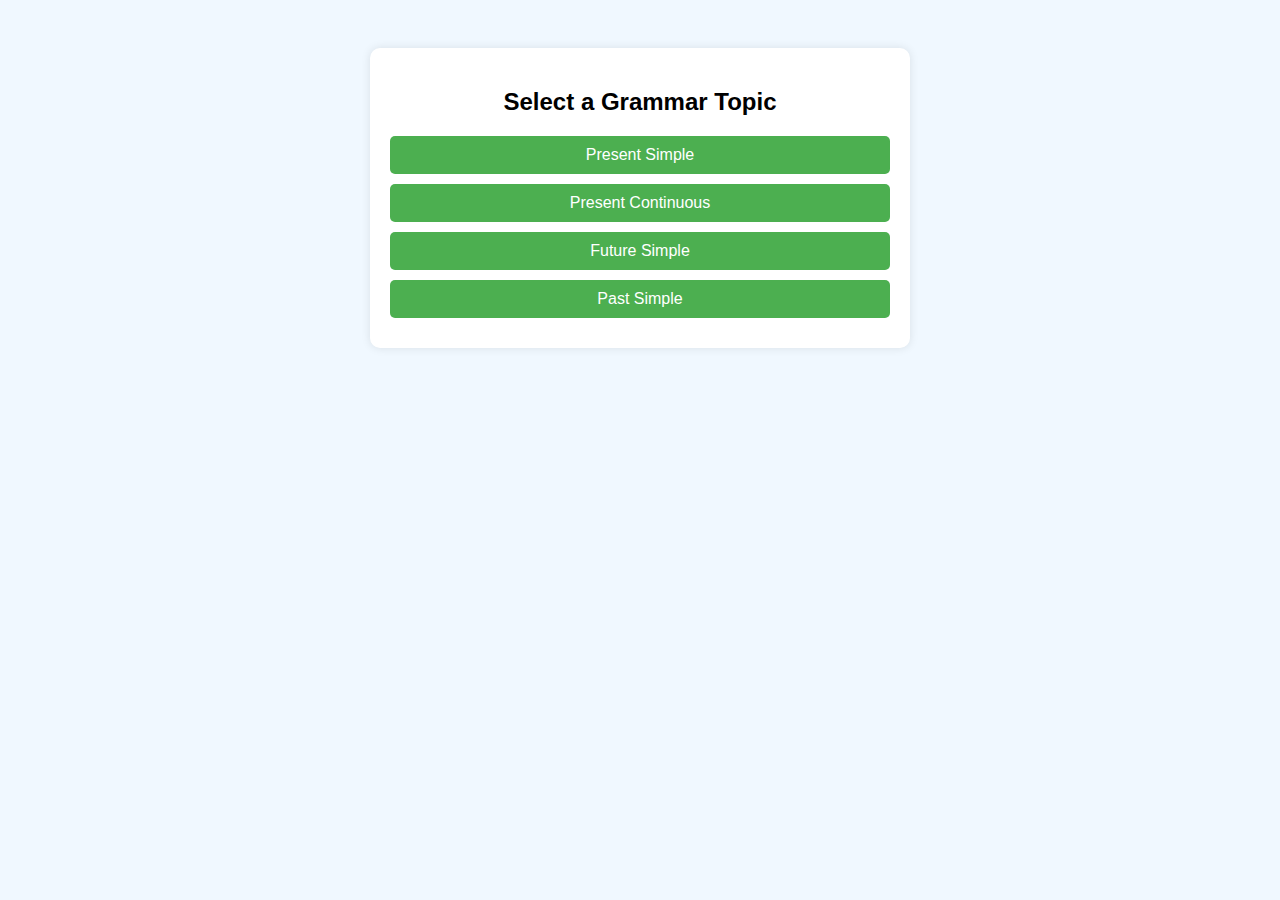
<file: index.html>
<!DOCTYPE html>
<html lang="en">
<head>
  <meta charset="UTF-8" />
  <title>Grammar Quiz App</title>
  <style>
    body {
      font-family: Arial, sans-serif;
      background: #f0f8ff;
      text-align: center;
      padding: 20px;
    }
    .topic-list, .quiz-box {
      margin: 20px auto;
      max-width: 500px;
      background: #fff;
      padding: 20px;
      border-radius: 10px;
      box-shadow: 0 0 10px rgba(0,0,0,0.1);
    }
    button {
      display: block;
      width: 100%;
      margin: 10px 0;
      padding: 10px;
      font-size: 16px;
      border: none;
      border-radius: 5px;
      cursor: pointer;
      background: #4CAF50;
      color: white;
    }
    .option {
      background: #2196F3;
    }
    .feedback {
      font-size: 16px;
      margin-top: 10px;
    }
    .score {
      font-weight: bold;
      margin: 10px 0;
    }
  </style>
</head>
<body>
  <div class="topic-list" id="topic-list">
    <h2>Select a Grammar Topic</h2>
    <button onclick="startQuiz('present_simple')">Present Simple</button>
    <button onclick="startQuiz('present_continuous')">Present Continuous</button>
    <button onclick="startQuiz('future_simple')">Future Simple</button>
    <button onclick="startQuiz('past_simple')">Past Simple</button>
  </div>

  <div class="quiz-box" id="quiz-box" style="display:none;">
    <h2 id="question"></h2>
    <div id="options"></div>
    <div class="feedback" id="feedback"></div>
    <div class="score">Score: <span id="score">0</span></div>
    <button onclick="nextQuestion()" id="next-btn" style="display:none;">Next</button>
  </div>

  <audio id="winSound" src="https://www.soundjay.com/human/sounds/applause-8.mp3"></audio>
  <audio id="loseSound" src="https://www.soundjay.com/button/sounds/button-10.mp3"></audio>

  <script>
    const quizData = {
  present_simple: [
    { q: "He ___ football every weekend.", a: ["plays", "play", "playing", "played"], c: "plays", e: "Use 'plays' with 'he' in affirmative." },
    { q: "She ___ not like apples.", a: ["does", "do", "did", "done"], c: "does", e: "Use 'does not' for negative." },
    { q: "___ they go to school on Sundays?", a: ["Do", "Does", "Did", "Are"], c: "Do", e: "Use 'Do' for present simple questions." },
    { q: "I ___ breakfast at 7 a.m.", a: ["have", "has", "had", "having"], c: "have", e: "Use 'have' with 'I'." },
    { q: "They ___ not eat meat.", a: ["do", "does", "did", "done"], c: "do", e: "Use 'do not' for plural subjects." },
    { q: "___ she go to school every day?", a: ["Does", "Do", "Is", "Did"], c: "Does", e: "Use 'Does' for third person singular." },
    { q: "We ___ English at school.", a: ["learn", "learns", "learning", "learned"], c: "learn", e: "Use base form with 'we'." },
    { q: "He ___ not read books.", a: ["does", "do", "did", "done"], c: "does", e: "Use 'does not' with 'he'." },
    { q: "Do you ___ to music?", a: ["listen", "listens", "listening", "listened"], c: "listen", e: "Use base verb after 'do you'." },
    { q: "The sun ___ in the east.", a: ["rises", "rise", "rose", "rising"], c: "rises", e: "Affirmative with 'it'." }
  ],
  present_continuous: [
    { q: "I ___ watching TV now.", a: ["am", "is", "are", "was"], c: "am", e: "Use 'am' with 'I'." },
    { q: "She ___ not doing her homework.", a: ["is", "are", "am", "was"], c: "is", e: "Use 'is not' with 'she'." },
    { q: "___ you reading a book?", a: ["Are", "Is", "Do", "Did"], c: "Are", e: "Use 'Are' for questions with 'you'." },
    { q: "They ___ playing football.", a: ["are", "is", "am", "be"], c: "are", e: "Use 'are' with 'they'." },
    { q: "He ___ not listening to music.", a: ["is", "are", "am", "was"], c: "is", e: "Use 'is not' with 'he'." },
    { q: "___ she writing a letter?", a: ["Is", "Are", "Am", "Do"], c: "Is", e: "Use 'Is' with 'she' in questions." },
    { q: "We ___ studying right now.", a: ["are", "is", "am", "was"], c: "are", e: "Use 'are' with 'we'." },
    { q: "My friends ___ not coming.", a: ["are", "is", "am", "was"], c: "are", e: "Use 'are not' with plural subject." },
    { q: "___ they playing outside?", a: ["Are", "Is", "Do", "Does"], c: "Are", e: "Use 'Are' for plural questions." },
    { q: "The dog ___ barking.", a: ["is", "are", "am", "was"], c: "is", e: "Use 'is' with singular subject." }
  ],
  future_simple: [
    { q: "I ___ go shopping tomorrow.", a: ["will", "am", "do", "did"], c: "will", e: "Use 'will' + V." },
    { q: "He ___ not visit us.", a: ["will", "do", "does", "did"], c: "will", e: "Use 'will not' for future negative." },
    { q: "___ she help me?", a: ["Will", "Do", "Does", "Is"], c: "Will", e: "Use 'Will' for future questions." },
    { q: "We ___ travel to Paris.", a: ["will", "do", "are", "can"], c: "will", e: "Affirmative future simple." },
    { q: "They ___ not eat lunch.", a: ["will", "do", "are", "did"], c: "will", e: "Negative with 'will not'." },
    { q: "___ they go to the zoo?", a: ["Will", "Do", "Does", "Did"], c: "Will", e: "Use 'Will' for yes/no question." },
    { q: "She ___ bring her books.", a: ["will", "is", "does", "do"], c: "will", e: "Affirmative with 'she'." },
    { q: "I ___ not call him.", a: ["will", "do", "did", "am"], c: "will", e: "Future negative form." },
    { q: "What ___ you do tomorrow?", a: ["will", "do", "are", "did"], c: "will", e: "WH- question in future." },
    { q: "You ___ see the doctor soon.", a: ["will", "are", "do", "did"], c: "will", e: "Use 'will' + base verb." }
  ],
  past_simple: [
    { q: "I ___ my homework yesterday.", a: ["did", "do", "does", "done"], c: "did", e: "Past of 'do'." },
    { q: "She ___ not eat lunch.", a: ["did", "do", "does", "was"], c: "did", e: "Use 'did not' for negative past." },
    { q: "___ you go to the zoo?", a: ["Did", "Do", "Does", "Are"], c: "Did", e: "Question in past simple." },
    { q: "They ___ a movie last night.", a: ["watched", "watch", "watching", "watches"], c: "watched", e: "Past of 'watch'." },
    { q: "He ___ not come home.", a: ["did", "do", "does", "was"], c: "did", e: "Negative with 'did not'." },
    { q: "___ she see the doctor?", a: ["Did", "Does", "Do", "Was"], c: "Did", e: "Past question with 'Did'." },
    { q: "We ___ to school on time.", a: ["went", "go", "gone", "going"], c: "went", e: "Past of 'go'." },
    { q: "You ___ not finish the test.", a: ["did", "do", "does", "done"], c: "did", e: "Negative form." },
    { q: "What ___ he say?", a: ["did", "do", "does", "done"], c: "did", e: "WH- past question." },
    { q: "My parents ___ dinner at 7 p.m.", a: ["cooked", "cook", "cooking", "cooks"], c: "cooked", e: "Past form." }
  ]
};

    let currentQuiz = [];
    let currentIndex = 0;
    let score = 0;
    let attempt = 0;

    function startQuiz(topic) {
      currentQuiz = [...quizData[topic]];
      while (currentQuiz.length < 10) {
        currentQuiz = currentQuiz.concat(quizData[topic]);
      }
      currentQuiz = currentQuiz.slice(0, 10);
      currentIndex = 0;
      score = 0;
      attempt = 0;
      document.getElementById('topic-list').style.display = 'none';
      document.getElementById('quiz-box').style.display = 'block';
      loadQuestion();
    }

    function loadQuestion() {
      const q = currentQuiz[currentIndex];
      document.getElementById('question').textContent = q.q;
      const optionsDiv = document.getElementById('options');
      optionsDiv.innerHTML = '';
      q.a.forEach(opt => {
        const btn = document.createElement('button');
        btn.className = 'option';
        btn.textContent = opt;
        btn.onclick = () => checkAnswer(opt);
        optionsDiv.appendChild(btn);
      });
      document.getElementById('feedback').textContent = '';
      document.getElementById('next-btn').style.display = 'none';
    }

    function checkAnswer(selected) {
      const correct = currentQuiz[currentIndex].c;
      const feedback = document.getElementById('feedback');
      if (selected === correct) {
        if (attempt === 0) score++;
        feedback.textContent = 'Correct!';
        document.getElementById('score').textContent = score;
        document.getElementById('next-btn').style.display = 'block';
        if (score === 10) document.getElementById('winSound').play();
        if (score === -10) document.getElementById('loseSound').play();
      } else {
        if (attempt === 0) {
          feedback.textContent = 'Incorrect. Hint: ' + currentQuiz[currentIndex].e;
          attempt = 1;
        } else {
          feedback.textContent = 'Incorrect again. The correct answer is ' + correct;
          score--;
          document.getElementById('score').textContent = score;
          document.getElementById('next-btn').style.display = 'block';
          if (score === -10) document.getElementById('loseSound').play();
        }
      }
    }

    function nextQuestion() {
      currentIndex++;
      attempt = 0;
      if (currentIndex < currentQuiz.length) {
        loadQuestion();
      } else {
        document.getElementById('quiz-box').innerHTML = '<h2>Quiz Complete!</h2><p>Your score: ' + score + '</p><button onclick="location.reload()">Try Again</button>';
      }
    }
  </script>
</body>
</html>
</file>
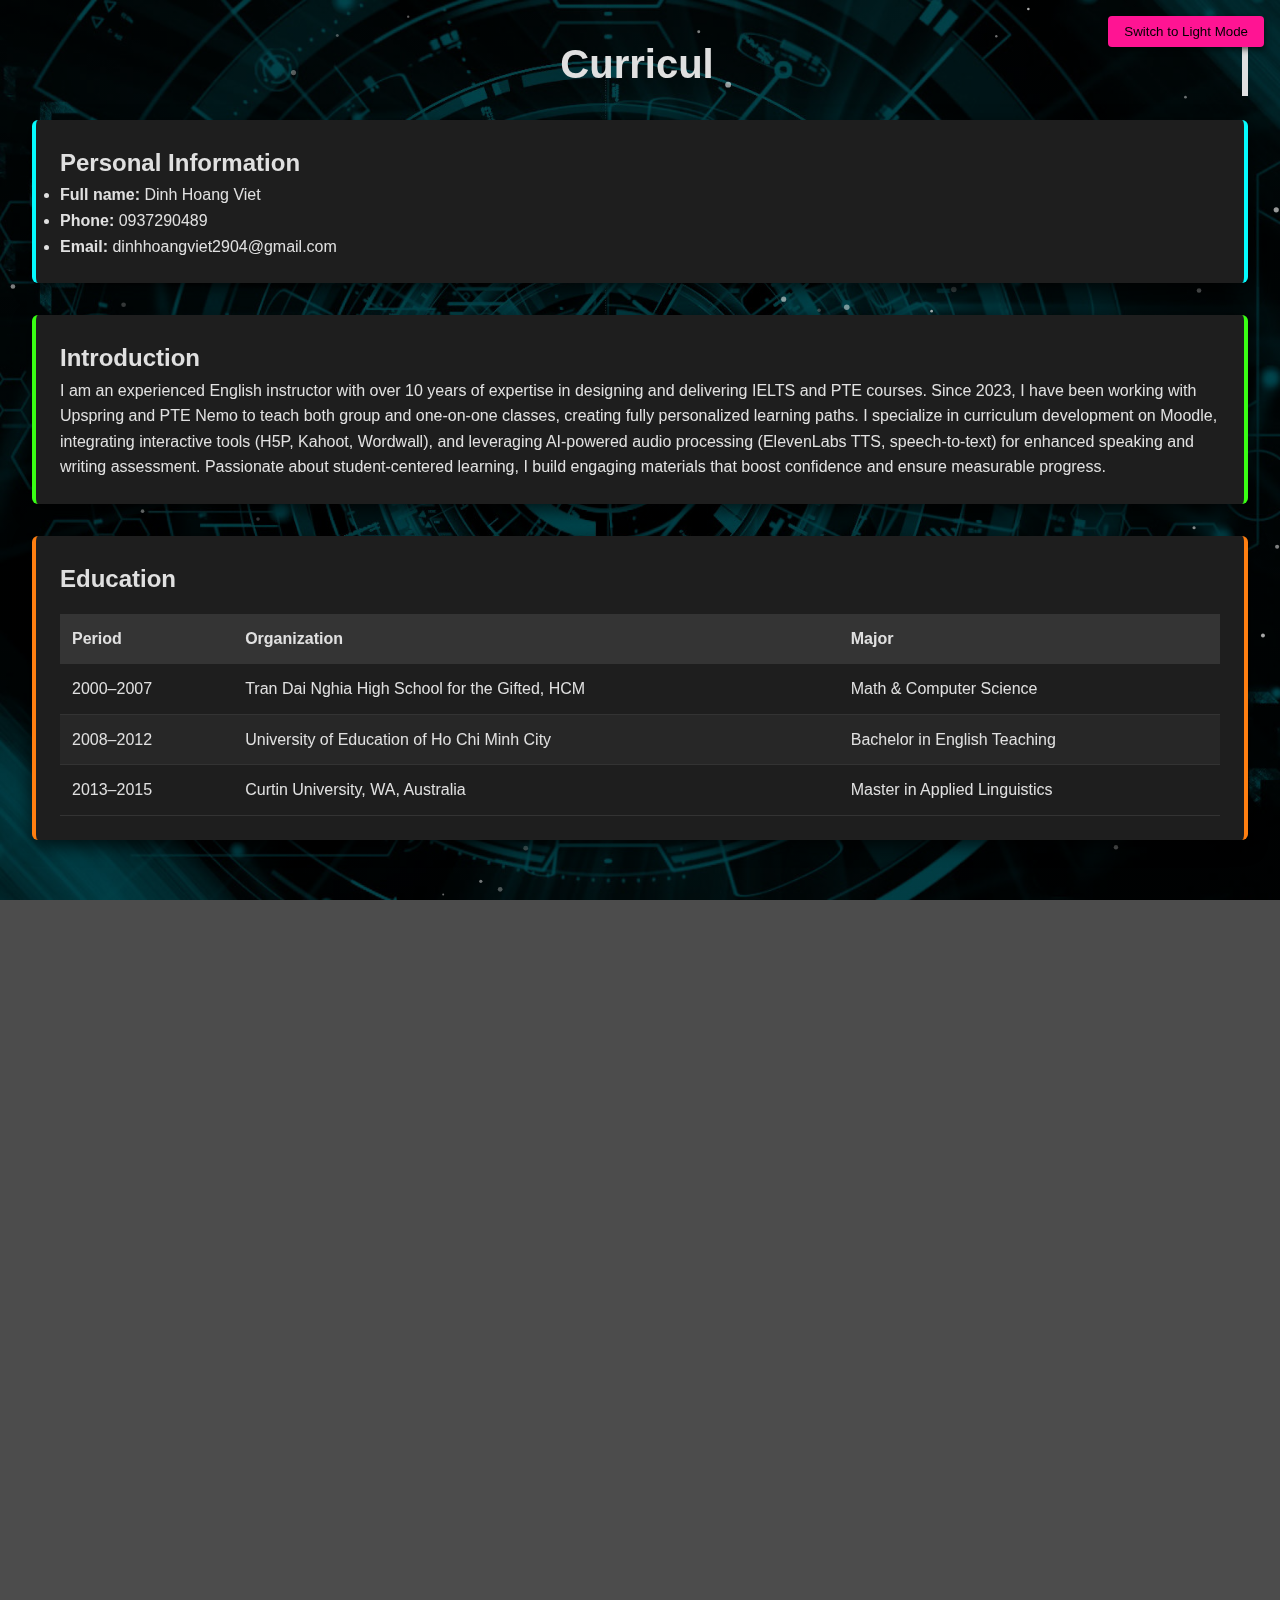
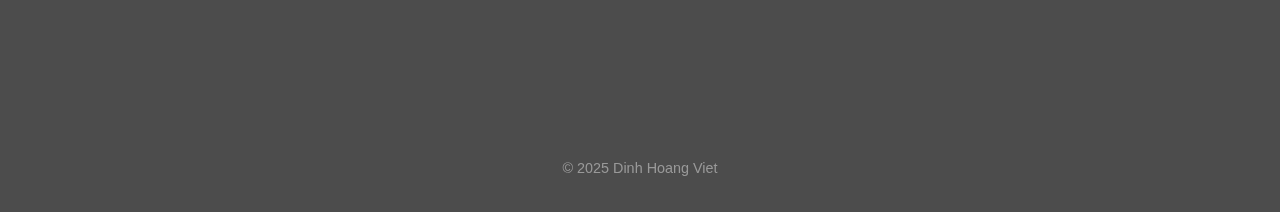
<file: cv-app/index.html>
<!DOCTYPE html>
<html lang="vi">
<head>
  <meta charset="UTF-8">
  <meta name="viewport" content="width=device-width, initial-scale=1">
  <title>Curriculum Vitae – Dinh Hoang Viet</title>
  <link rel="stylesheet" href="styles.css">
  <script defer src="script.js"></script>
</head>
<body>

  <!-- Particle background -->
  <canvas id="particle-canvas"></canvas>

  <!-- Theme toggle -->
  <button id="theme-toggle">Switch to Light Mode</button>

  <!-- Typewriter + gradient header -->
  <h1 id="header-title" data-text="Curriculum Vitae"></h1>

  <section class="section" id="personal-info">
    <h2>Personal Information</h2>
    <ul>
      <li><strong>Full name:</strong> Dinh Hoang Viet</li>
      <li><strong>Phone:</strong> 0937290489</li>
      <li><strong>Email:</strong> dinhhoangviet2904@gmail.com</li>
    </ul>
  </section>

  <section class="section" id="introduction">
    <h2>Introduction</h2>
    <p>
      I am an experienced English instructor with over 10 years of expertise in designing and delivering IELTS and PTE courses. Since 2023, I have been working with Upspring and PTE Nemo to teach both group and one-on-one classes, creating fully personalized learning paths. I specialize in curriculum development on Moodle, integrating interactive tools (H5P, Kahoot, Wordwall), and leveraging AI-powered audio processing (ElevenLabs TTS, speech-to-text) for enhanced speaking and writing assessment. Passionate about student-centered learning, I build engaging materials that boost confidence and ensure measurable progress.
    </p>
  </section>

  <section class="section" id="education">
    <h2>Education</h2>
    <table>
      <thead>
        <tr><th>Period</th><th>Organization</th><th>Major</th></tr>
      </thead>
      <tbody>
        <tr><td>2000–2007</td><td>Tran Dai Nghia High School for the Gifted, HCM</td><td>Math &amp; Computer Science</td></tr>
        <tr><td>2008–2012</td><td>University of Education of Ho Chi Minh City</td><td>Bachelor in English Teaching</td></tr>
        <tr><td>2013–2015</td><td>Curtin University, WA, Australia</td><td>Master in Applied Linguistics</td></tr>
      </tbody>
    </table>
  </section>

  <section class="section" id="experience">
    <h2>Professional Experience</h2>
    <table>
      <thead><tr><th>Period</th><th>Organization</th><th>Role &amp; Description</th></tr></thead>
      <tbody>
        <tr><td>2012–2013</td><td>Ton Duc Thang University – English Center</td><td>English Teacher: Delivered basic ESL courses and TOEIC prep.</td></tr>
        <tr><td>2018–2022</td><td>HUTECH – Ho Chi Minh City University of Technology</td><td>Lecturer: Business English &amp; Moodle courses.</td></tr>
        <tr><td>2019–2022</td><td>UFM – University of Finance &amp; Marketing</td><td>Lecturer: Finance &amp; Banking communication workshops.</td></tr>
        <tr><td>2023–Present</td><td>Upspring &amp; PTE Nemo</td><td>IELTS &amp; PTE Instructor: group &amp; one-on-one classes; built LLM-based course platforms.</td></tr>
      </tbody>
    </table>
  </section>

  <section class="section" id="skills">
    <h2>Key Skills &amp; Tools</h2>
    <table>
      <thead><tr><th>Skill / Tool</th><th>Action</th></tr></thead>
      <tbody>
        <tr><td>PTE Academic (Score: 66)</td><td><button class="toggle-btn" data-target="desc-pte">Show</button></td></tr>
        <tr id="desc-pte" class="desc"><td colspan="2">Speaking: 64 / Writing: 64 / Reading: 63 / Listening: 60</td></tr>

        <tr><td>E-learning Platforms</td><td><button class="toggle-btn" data-target="desc-elearning">Show</button></td></tr>
        <tr id="desc-elearning" class="desc"><td colspan="2">Moodle (Learnity.vn), H5P, Kahoot, Wordwall, ElevenLabs</td></tr>

        <tr><td>Development &amp; Automation</td><td><button class="toggle-btn" data-target="desc-dev">Show</button></td></tr>
        <tr id="desc-dev" class="desc"><td colspan="2">VS Code, Git/GitHub, Node.js scripts, NotebookLM</td></tr>

        <tr><td>AI &amp; Audio Processing</td><td><button class="toggle-btn" data-target="desc-audio">Show</button></td></tr>
        <tr id="desc-audio" class="desc"><td colspan="2">ElevenLabs TTS, Google Speech-to-Text, TurboScribe + ChatGPT scoring</td></tr>

        <tr><td>Web &amp; Chatbot Development</td><td><button class="toggle-btn" data-target="desc-chatbot">Show</button></td></tr>
        <tr id="desc-chatbot" class="desc"><td colspan="2">HTML/CSS, JavaScript, personal chatbot development</td></tr>
      </tbody>
    </table>
  </section>

  <footer>&copy; 2025 Dinh Hoang Viet</footer>
</body>
</html>
</file>
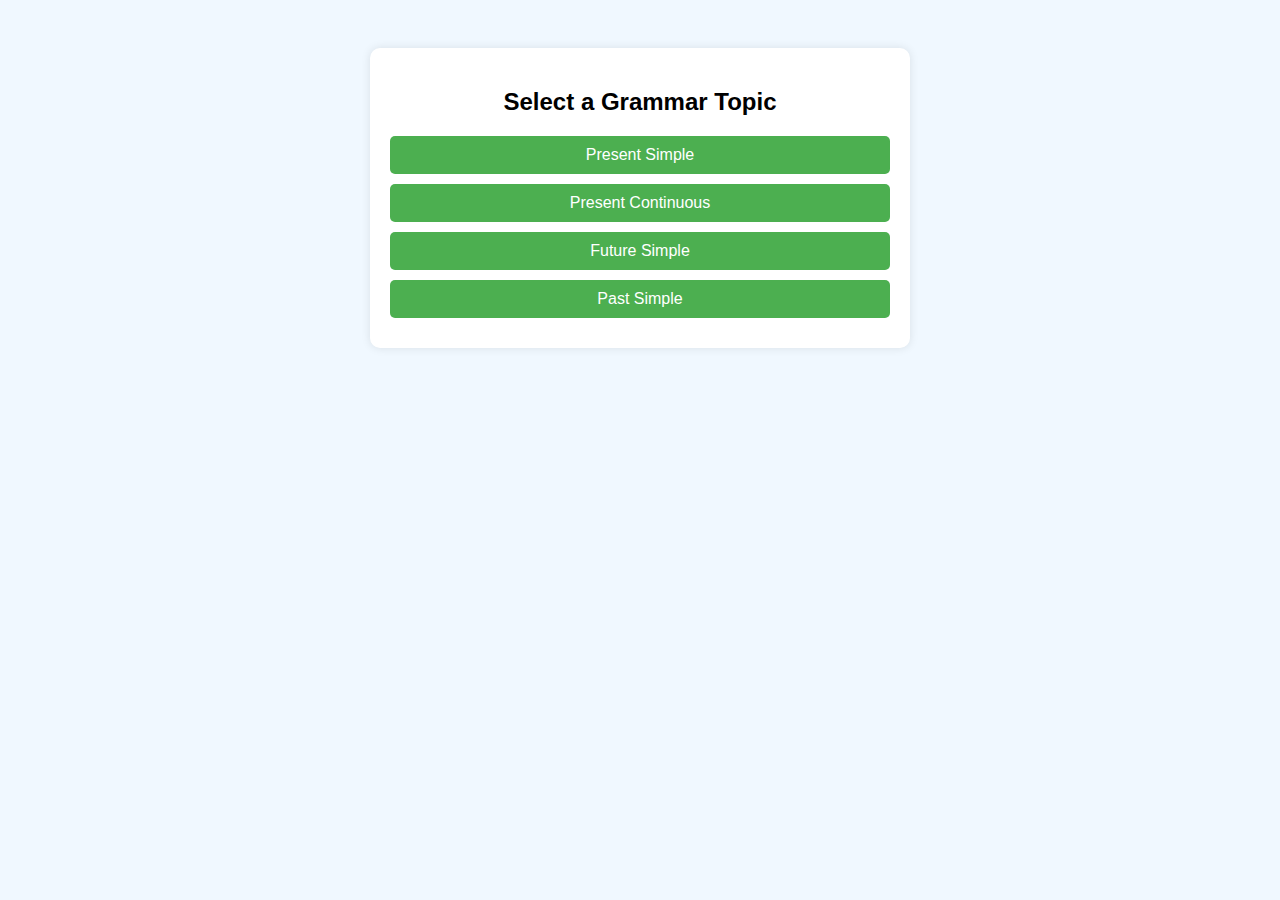
<file: grammar/index.html>
<!DOCTYPE html>
<html lang="en">
<head>
  <meta charset="UTF-8" />
  <title>Grammar Quiz App</title>
  <style>
    body {
      font-family: Arial, sans-serif;
      background: #f0f8ff;
      text-align: center;
      padding: 20px;
    }
    .topic-list, .quiz-box {
      margin: 20px auto;
      max-width: 500px;
      background: #fff;
      padding: 20px;
      border-radius: 10px;
      box-shadow: 0 0 10px rgba(0,0,0,0.1);
    }
    button {
      display: block;
      width: 100%;
      margin: 10px 0;
      padding: 10px;
      font-size: 16px;
      border: none;
      border-radius: 5px;
      cursor: pointer;
      background: #4CAF50;
      color: white;
    }
    .option {
      background: #2196F3;
    }
    .feedback {
      font-size: 16px;
      margin-top: 10px;
    }
    .score {
      font-weight: bold;
      margin: 10px 0;
    }
  </style>
</head>
<body>
  <div class="topic-list" id="topic-list">
    <h2>Select a Grammar Topic</h2>
    <button onclick="startQuiz('present_simple')">Present Simple</button>
    <button onclick="startQuiz('present_continuous')">Present Continuous</button>
    <button onclick="startQuiz('future_simple')">Future Simple</button>
    <button onclick="startQuiz('past_simple')">Past Simple</button>
  </div>

  <div class="quiz-box" id="quiz-box" style="display:none;">
    <h2 id="question"></h2>
    <div id="options"></div>
    <div class="feedback" id="feedback"></div>
    <div class="score">Score: <span id="score">0</span></div>
    <button onclick="nextQuestion()" id="next-btn" style="display:none;">Next</button>
  </div>

  <audio id="winSound" src="https://www.soundjay.com/human/sounds/applause-8.mp3"></audio>
  <audio id="loseSound" src="https://www.soundjay.com/button/sounds/button-10.mp3"></audio>

  <script>
    const quizData = {
  present_simple: [
    { q: "He ___ football every weekend.", a: ["plays", "play", "playing", "played"], c: "plays", e: "Use 'plays' with 'he' in affirmative." },
    { q: "She ___ not like apples.", a: ["does", "do", "did", "done"], c: "does", e: "Use 'does not' for negative." },
    { q: "___ they go to school on Sundays?", a: ["Do", "Does", "Did", "Are"], c: "Do", e: "Use 'Do' for present simple questions." },
    { q: "I ___ breakfast at 7 a.m.", a: ["have", "has", "had", "having"], c: "have", e: "Use 'have' with 'I'." },
    { q: "They ___ not eat meat.", a: ["do", "does", "did", "done"], c: "do", e: "Use 'do not' for plural subjects." },
    { q: "___ she go to school every day?", a: ["Does", "Do", "Is", "Did"], c: "Does", e: "Use 'Does' for third person singular." },
    { q: "We ___ English at school.", a: ["learn", "learns", "learning", "learned"], c: "learn", e: "Use base form with 'we'." },
    { q: "He ___ not read books.", a: ["does", "do", "did", "done"], c: "does", e: "Use 'does not' with 'he'." },
    { q: "Do you ___ to music?", a: ["listen", "listens", "listening", "listened"], c: "listen", e: "Use base verb after 'do you'." },
    { q: "The sun ___ in the east.", a: ["rises", "rise", "rose", "rising"], c: "rises", e: "Affirmative with 'it'." }
  ],
  present_continuous: [
    { q: "I ___ watching TV now.", a: ["am", "is", "are", "was"], c: "am", e: "Use 'am' with 'I'." },
    { q: "She ___ not doing her homework.", a: ["is", "are", "am", "was"], c: "is", e: "Use 'is not' with 'she'." },
    { q: "___ you reading a book?", a: ["Are", "Is", "Do", "Did"], c: "Are", e: "Use 'Are' for questions with 'you'." },
    { q: "They ___ playing football.", a: ["are", "is", "am", "be"], c: "are", e: "Use 'are' with 'they'." },
    { q: "He ___ not listening to music.", a: ["is", "are", "am", "was"], c: "is", e: "Use 'is not' with 'he'." },
    { q: "___ she writing a letter?", a: ["Is", "Are", "Am", "Do"], c: "Is", e: "Use 'Is' with 'she' in questions." },
    { q: "We ___ studying right now.", a: ["are", "is", "am", "was"], c: "are", e: "Use 'are' with 'we'." },
    { q: "My friends ___ not coming.", a: ["are", "is", "am", "was"], c: "are", e: "Use 'are not' with plural subject." },
    { q: "___ they playing outside?", a: ["Are", "Is", "Do", "Does"], c: "Are", e: "Use 'Are' for plural questions." },
    { q: "The dog ___ barking.", a: ["is", "are", "am", "was"], c: "is", e: "Use 'is' with singular subject." }
  ],
  future_simple: [
    { q: "I ___ go shopping tomorrow.", a: ["will", "am", "do", "did"], c: "will", e: "Use 'will' + V." },
    { q: "He ___ not visit us.", a: ["will", "do", "does", "did"], c: "will", e: "Use 'will not' for future negative." },
    { q: "___ she help me?", a: ["Will", "Do", "Does", "Is"], c: "Will", e: "Use 'Will' for future questions." },
    { q: "We ___ travel to Paris.", a: ["will", "do", "are", "can"], c: "will", e: "Affirmative future simple." },
    { q: "They ___ not eat lunch.", a: ["will", "do", "are", "did"], c: "will", e: "Negative with 'will not'." },
    { q: "___ they go to the zoo?", a: ["Will", "Do", "Does", "Did"], c: "Will", e: "Use 'Will' for yes/no question." },
    { q: "She ___ bring her books.", a: ["will", "is", "does", "do"], c: "will", e: "Affirmative with 'she'." },
    { q: "I ___ not call him.", a: ["will", "do", "did", "am"], c: "will", e: "Future negative form." },
    { q: "What ___ you do tomorrow?", a: ["will", "do", "are", "did"], c: "will", e: "WH- question in future." },
    { q: "You ___ see the doctor soon.", a: ["will", "are", "do", "did"], c: "will", e: "Use 'will' + base verb." }
  ],
  past_simple: [
    { q: "I ___ my homework yesterday.", a: ["did", "do", "does", "done"], c: "did", e: "Past of 'do'." },
    { q: "She ___ not eat lunch.", a: ["did", "do", "does", "was"], c: "did", e: "Use 'did not' for negative past." },
    { q: "___ you go to the zoo?", a: ["Did", "Do", "Does", "Are"], c: "Did", e: "Question in past simple." },
    { q: "They ___ a movie last night.", a: ["watched", "watch", "watching", "watches"], c: "watched", e: "Past of 'watch'." },
    { q: "He ___ not come home.", a: ["did", "do", "does", "was"], c: "did", e: "Negative with 'did not'." },
    { q: "___ she see the doctor?", a: ["Did", "Does", "Do", "Was"], c: "Did", e: "Past question with 'Did'." },
    { q: "We ___ to school on time.", a: ["went", "go", "gone", "going"], c: "went", e: "Past of 'go'." },
    { q: "You ___ not finish the test.", a: ["did", "do", "does", "done"], c: "did", e: "Negative form." },
    { q: "What ___ he say?", a: ["did", "do", "does", "done"], c: "did", e: "WH- past question." },
    { q: "My parents ___ dinner at 7 p.m.", a: ["cooked", "cook", "cooking", "cooks"], c: "cooked", e: "Past form." }
  ]
};

    let currentQuiz = [];
    let currentIndex = 0;
    let score = 0;
    let attempt = 0;

    function startQuiz(topic) {
      currentQuiz = [...quizData[topic]];
      while (currentQuiz.length < 10) {
        currentQuiz = currentQuiz.concat(quizData[topic]);
      }
      currentQuiz = currentQuiz.slice(0, 10);
      currentIndex = 0;
      score = 0;
      attempt = 0;
      document.getElementById('topic-list').style.display = 'none';
      document.getElementById('quiz-box').style.display = 'block';
      loadQuestion();
    }

    function loadQuestion() {
      const q = currentQuiz[currentIndex];
      document.getElementById('question').textContent = q.q;
      const optionsDiv = document.getElementById('options');
      optionsDiv.innerHTML = '';
      q.a.forEach(opt => {
        const btn = document.createElement('button');
        btn.className = 'option';
        btn.textContent = opt;
        btn.onclick = () => checkAnswer(opt);
        optionsDiv.appendChild(btn);
      });
      document.getElementById('feedback').textContent = '';
      document.getElementById('next-btn').style.display = 'none';
    }

    function checkAnswer(selected) {
      const correct = currentQuiz[currentIndex].c;
      const feedback = document.getElementById('feedback');
      if (selected === correct) {
        if (attempt === 0) score++;
        feedback.textContent = 'Correct!';
        document.getElementById('score').textContent = score;
        document.getElementById('next-btn').style.display = 'block';
        if (score === 10) document.getElementById('winSound').play();
        if (score === -10) document.getElementById('loseSound').play();
      } else {
        if (attempt === 0) {
          feedback.textContent = 'Incorrect. Hint: ' + currentQuiz[currentIndex].e;
          attempt = 1;
        } else {
          feedback.textContent = 'Incorrect again. The correct answer is ' + correct;
          score--;
          document.getElementById('score').textContent = score;
          document.getElementById('next-btn').style.display = 'block';
          if (score === -10) document.getElementById('loseSound').play();
        }
      }
    }

    function nextQuestion() {
      currentIndex++;
      attempt = 0;
      if (currentIndex < currentQuiz.length) {
        loadQuestion();
      } else {
        document.getElementById('quiz-box').innerHTML = '<h2>Quiz Complete!</h2><p>Your score: ' + score + '</p><button onclick="location.reload()">Try Again</button>';
      }
    }
  </script>
</body>
</html>
</file>
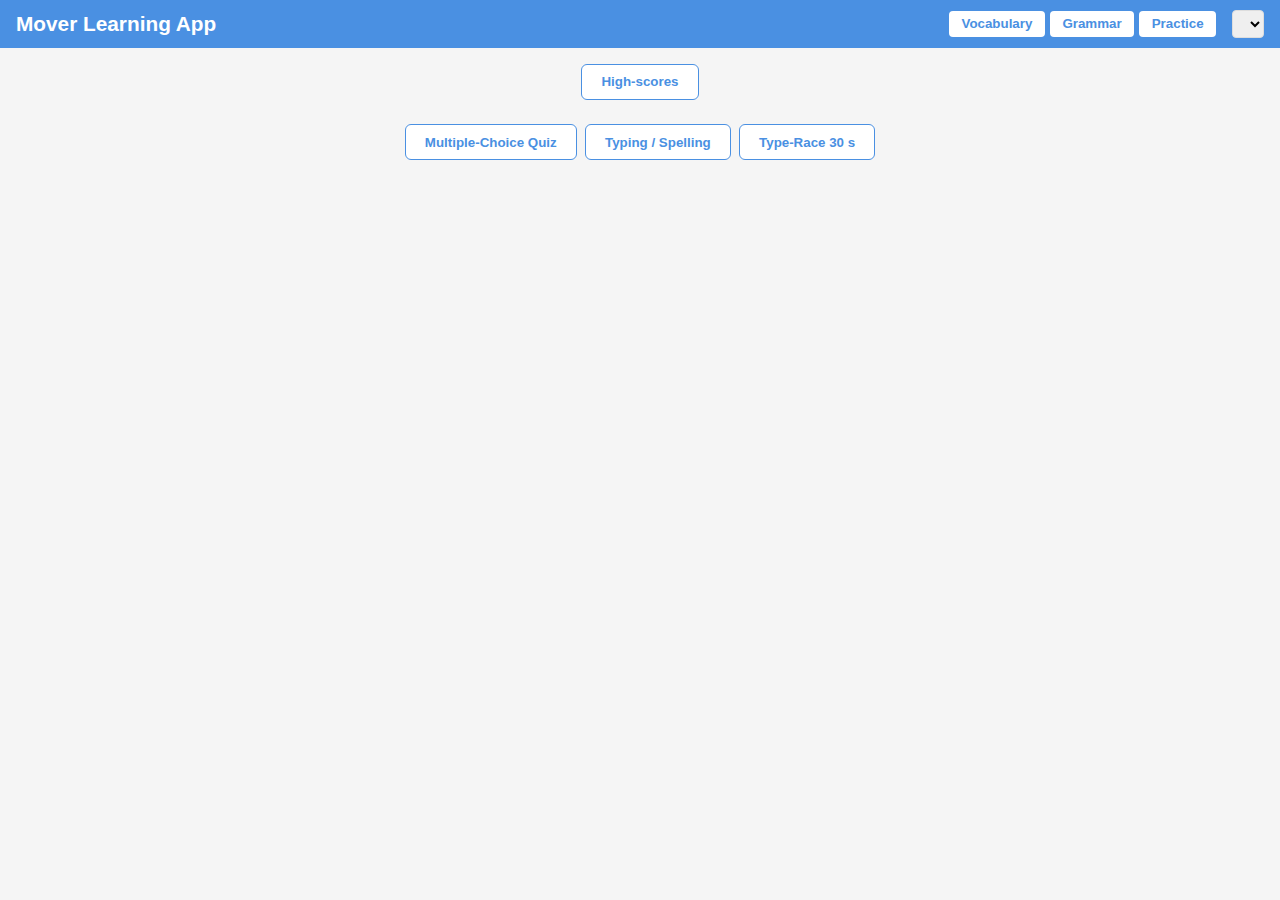
<file: movers-app/index.html>
<!DOCTYPE html>
<html lang="en">
<head>
  <meta charset="UTF-8" />
  <meta name="viewport" content="width=device-width, initial-scale=1.0" />
  <title>Mover Learning App</title>
  <link rel="stylesheet" href="styles.css" />
</head>

<body>
  <!-- ===== HEADER ======================================================= -->
  <header class="app-header">
    <h1 class="logo">Mover Learning App</h1>

    <nav class="main-nav">
      <button id="btn-vocab">Vocabulary</button>
      <button id="btn-grammar">Grammar</button>
      <button id="btn-practice">Practice</button>
    </nav>

    <select id="theme-select"></select>

    <div id="scoreboard" class="hidden">
      ⏱ <span id="sb-time">60</span>s&nbsp;|&nbsp;
      🔢 Score: <span id="sb-score">0</span>&nbsp;|&nbsp;
      🏆 High: <span id="sb-high">0</span>
    </div>
  </header>

  <!-- ===== NÚT HIGH-SCORES (luôn thấy) ================================== -->
  <div style="text-align:center;margin:0.5rem 0;">
    <button id="btn-highscore">High-scores</button>
  </div>

  <!-- ===== PRACTICE MENU (ẩn mặc định) ================================== -->
  <section id="practice-menu" class="practice-menu hidden">
    <button id="mcq-mode">Multiple-Choice Quiz</button>
    <button id="typing-mode">Typing / Spelling</button>
    <button id="race-mode">Type-Race&nbsp;30&nbsp;s</button>
  </section>

  <!-- ===== NỘI DUNG TRÒ CHƠI / TỪ VỰNG / NGỮ PHÁP ====================== -->
  <main id="app"></main>

  <script src="script.js"></script>
</body>
</html>
</file>
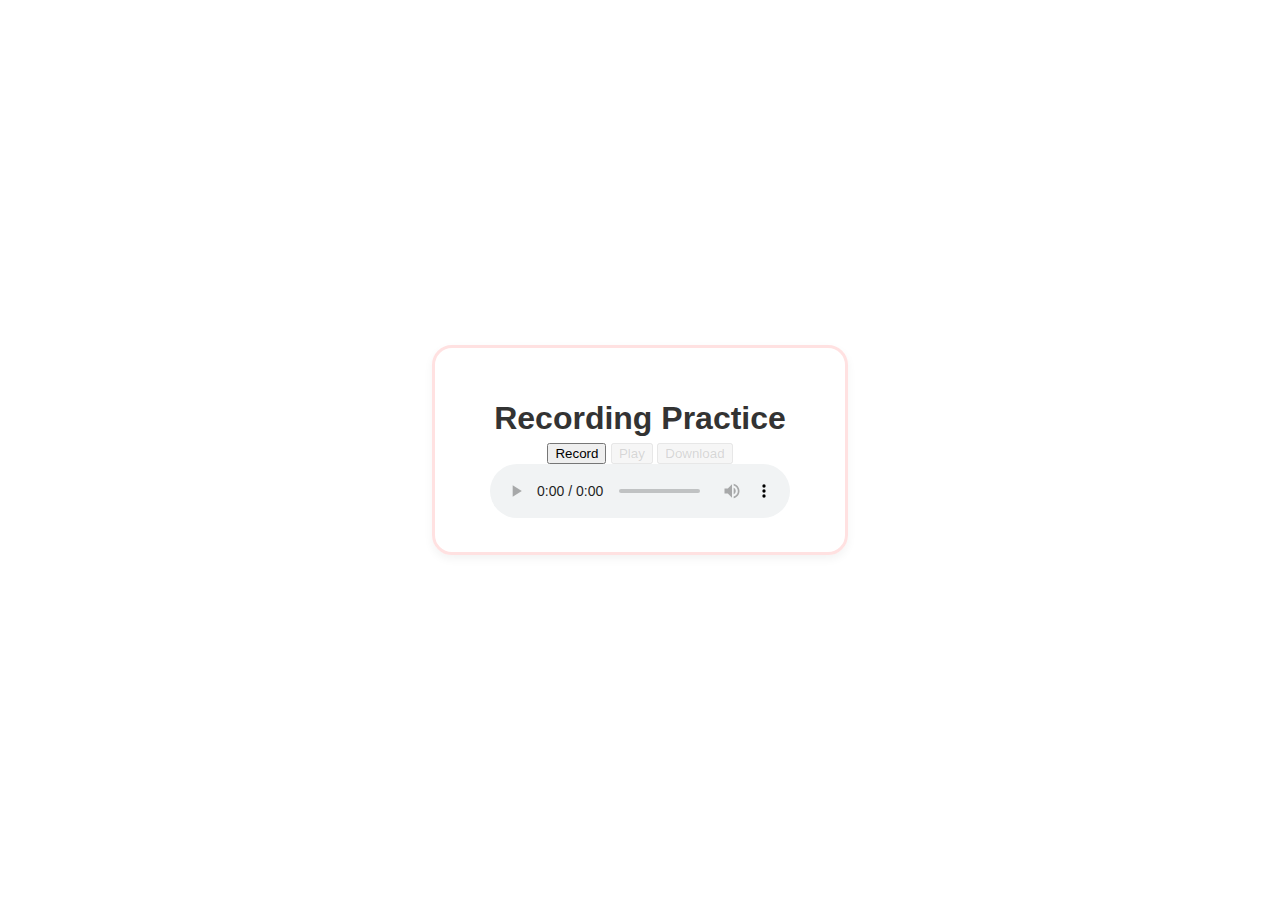
<file: record-app/index.html>
<!DOCTYPE html>
<html lang="en">
<head>
  <meta charset="UTF-8"/>
  <meta http-equiv="X-UA-Compatible" content="IE=edge"/>
  <meta name="viewport" content="width=device-width, initial-scale=1.0"/>
  <title>Recording Practice</title>
  <link rel="stylesheet" href="style.css"/>
</head>
<body>
  <div class="container">
    <div id="timer">00:00</div>
    <h1>Recording Practice</h1>
    <div class="buttons">
      <button id="recordBtn">Record</button>
      <button id="playBtn" disabled>Play</button>
      <button id="downloadBtn" disabled>Download</button>
    </div>
    <audio id="audioPlayback" controls></audio>
  </div>
  <script src="script.js"></script>
</body>
</html>
</file>
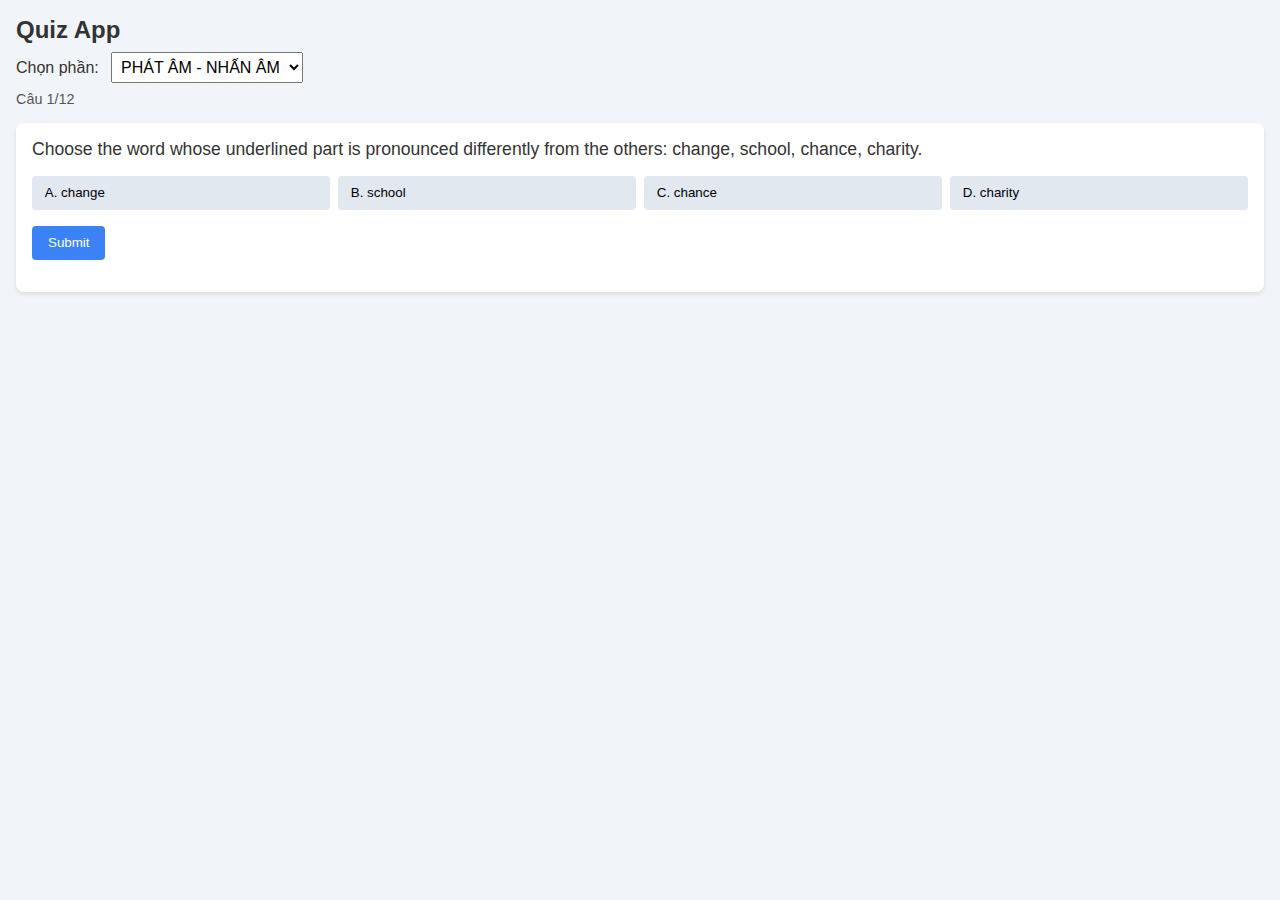
<file: ta6-app/index.html>
<!DOCTYPE html>
<html lang="en">
<head>
  <meta charset="UTF-8" />
  <meta name="viewport" content="width=device-width,initial-scale=1" />
  <title>Quiz App</title>
  <link rel="stylesheet" href="styles.css" />
</head>
<body>
  <header>
    <h1>Quiz App</h1>
    <div class="controls">
      <label for="sectionSelect">Chọn phần:</label>
      <select id="sectionSelect"></select>
    </div>
    <div id="scoreboard"></div>
  </header>

  <main>
    <section class="question-area">
      <div id="passageText" class="passage-text" hidden></div>
      <div id="questionText" class="question-text"></div>

      <div id="optionsGrid" class="options-grid" hidden></div>

      <div id="textInputContainer" class="text-input-container" hidden>
        <input type="text" id="textInput" placeholder="Type your answer here…" />
      </div>

      <button id="submitBtn" class="submit-btn">Submit</button>
      <div id="feedback" class="feedback"></div>
    </section>
  </main>

  <script src="script.js"></script>
</body>
</html>
</file>
<file: cv-app/styles.css>
:root {
  /* Dark Mode */
  --dark-bg:          #121212;
  --dark-section-bg:  #1e1e1e;
  --dark-text:        #e0e0e0;
  --dark-shadow:      rgba(0,0,0,0.7);

  /* Light Mode */
  --light-bg:         #f0f4f8;
  --light-section-bg: #ffffff;
  --light-text:       #333333;
  --light-shadow:     rgba(0,0,0,0.1);

  /* Neon */
  --neon-blue:        #04fbff;
  --neon-green:       #39ff14;
  --neon-orange:      #ff7f11;
  --neon-pink:        #ff1493;
  --neon-yellow:      #ffff33;

  /* Cold */
  --cold-blue:        #1e90ff;
  --cold-teal:        #20b2aa;
  --cold-steel:       #4682b4;
  --cold-slate:       #6a5acd;
  --cold-cyan:        #00ced1;
}

/* ==== Global & Particle Canvas ==== */
* { margin:0; padding:0; box-sizing:border-box; }
body {
  background:
    linear-gradient(rgba(0,0,0,0.7),rgba(0,0,0,0.7)),
    url('images/bg.jpg') no-repeat center center fixed;
  background-size: cover;
  color: var(--dark-text);
  font-family: Arial, sans-serif;
  line-height:1.6;
  padding:2rem;
  transition: background .5s, color .5s;
}
#particle-canvas {
  position:fixed; top:0; left:0;
  width:100%; height:100%;
  z-index:-1;
}

/* ==== Theme Toggle Button ==== */
#theme-toggle {
  position: fixed; top:1rem; right:1rem;
  padding:.5rem 1rem; border:none; border-radius:4px;
  background: var(--neon-pink); color:#000; cursor:pointer;
  z-index:1000; box-shadow:0 2px 6px var(--dark-shadow);
  transition: background .3s;
}
#theme-toggle:hover { background: var(--neon-yellow); }

/* ==== Typewriter + Gradient Text ==== */
#header-title {
  font-size:2.5rem; text-align:center; margin-bottom:1.5rem;
  white-space:nowrap; overflow:hidden;
  border-right:.15em solid var(--dark-text);
}
@keyframes cursor-blink {
  0%,100% { border-color: transparent; }
  50%     { border-color: var(--dark-text); }
}
#header-title { animation: cursor-blink .7s steps(1) infinite; }

/* Gradient animation */
#header-title.gradient {
  background: linear-gradient(270deg,#ff0099,#493240,#00f2ea,#ff0099);
  background-size: 600% 600%;
  -webkit-background-clip: text;
  -webkit-text-fill-color: transparent;
  animation: gradientAnim 8s ease infinite;
}
@keyframes gradientAnim {
  0%   { background-position:0% 50%; }
  50%  { background-position:100% 50%; }
  100% { background-position:0% 50%; }
}

/* ==== Sections (Slide-up + Fade-in + Neon Glow) ==== */
.section {
  background: var(--dark-section-bg);
  padding:1.5rem; margin-bottom:2rem;
  border-left:4px solid var(--border-color);
  border-right:4px solid var(--border-color);
  border-radius:6px;
  box-shadow:0 6px 18px var(--dark-shadow);

  /* slide+fade */
  opacity:0; transform:translateY(20px);
  transition: opacity .6s ease-out, transform .6s ease-out;
}
/* define per-section neon */
#personal-info   { --border-color: var(--neon-blue);   }
#introduction    { --border-color: var(--neon-green);  }
#education       { --border-color: var(--neon-orange); }
#experience      { --border-color: var(--neon-pink);   }
#skills          { --border-color: var(--neon-yellow); }

/* neon glow */
@keyframes neon-glow {
  from { box-shadow:0 0 4px var(--border-color); }
  to   { box-shadow:0 0 16px var(--border-color); }
}
body:not(.light-mode) .section {
  animation: neon-glow 1.5s ease-in-out infinite alternate;
}

/* in-view */
.section.in-view {
  opacity:1; transform:translateY(0);
}

/* ==== Tables Dark ==== */
table {
  width:100%; border-collapse:collapse; margin-top:1rem;
}
thead { background:rgba(255,255,255,0.1); }
thead th {
  color: var(--dark-text); padding:.75rem; text-align:left;
}
tbody tr:nth-child(even) { background:#272727; }
tbody td {
  padding:.75rem; border-bottom:1px solid #333;
  color: var(--dark-text);
}

/* toggle rows */
.desc { display:none; }
.toggle-btn {
  padding:.4rem .8rem; border:none; border-radius:4px;
  background:#37474f; color: var(--dark-text); cursor:pointer;
  transition: background .2s;
}
.toggle-btn:hover { background:#546e7a; }

/* ==== Footer ==== */
footer {
  text-align:center; margin-top:2rem;
  color:#999; font-size:.9rem;
}

/* ==== Light Mode ==== */
body.light-mode {
  background:
    linear-gradient(rgba(255,255,255,0.7),rgba(255,255,255,0.7)),
    url('images/bg1.jpg') no-repeat center center fixed;
  background-size: cover;
  color: var(--light-text);
}
body.light-mode .section {
  background: var(--light-section-bg);
  box-shadow:0 6px 18px var(--light-shadow);
}
/* cold borders */
body.light-mode #personal-info   { --border-color: var(--cold-blue);  }
body.light-mode #introduction    { --border-color: var(--cold-teal);  }
body.light-mode #education       { --border-color: var(--cold-steel); }
body.light-mode #experience      { --border-color: var(--cold-slate); }
body.light-mode #skills          { --border-color: var(--cold-cyan);  }
/* tables light */
body.light-mode thead { background:#eee; }
body.light-mode tbody tr:nth-child(odd)  { background:#fff;    }
body.light-mode tbody tr:nth-child(even) { background:#f7f7f7; }
body.light-mode thead th,
body.light-mode tbody td {
  color: var(--light-text); border-bottom:1px solid #ccc;
}
body.light-mode .toggle-btn {
  background:#ccc; color: var(--light-text);
}
</file>
<file: movers-app/styles.css>
/* ===== Global Styles ===== */
body {
  font-family: Arial, Helvetica, sans-serif;
  margin: 0;
  background: #f5f5f5;
}

.hidden {
  display: none;
}

/* ===== Header ===== */
.app-header {
  display: flex;
  align-items: center;
  justify-content: space-between;
  flex-wrap: wrap;
  gap: 1rem;
  background: #4a90e2;
  color: #fff;
  padding: 0.6rem 1rem;
}
.logo {
  margin: 0;
  font-size: 1.3rem;
  flex: 1;
}
.main-nav button {
  background: #fff;
  border: none;
  color: #4a90e2;
  padding: 0.35rem 0.8rem;
  border-radius: 4px;
  cursor: pointer;
  font-weight: 600;
}
.main-nav button.active {
  background: #e6f0fa;
}
#theme-select {
  padding: 0.3rem;
  border-radius: 4px;
  border: 1px solid #ddd;
}

/* ===== Scoreboard ===== */
#scoreboard {
  font-weight: 700;
  font-family: monospace;
  white-space: nowrap;
  background: #fff;
  padding: 0.4rem 0.8rem;
  border-bottom: 1px solid #eee;
}

/* ===== High-scores Button ===== */
#btn-highscore {
  display: inline-block;
  margin: 0.5rem auto;
  padding: 0.6rem 1.2rem;
  border: 1px solid #4a90e2;
  background: #fff;
  color: #4a90e2;
  border-radius: 6px;
  cursor: pointer;
  font-weight: 600;
}
#btn-highscore:hover {
  background: #e6f0fa;
}

/* ===== Practice Menu ===== */
.practice-menu {
  display: flex;
  gap: 0.5rem;
  flex-wrap: wrap;
  justify-content: center;
  margin: 1rem 0;
}
.practice-menu button {
  padding: 0.6rem 1.2rem;
  border: 1px solid #4a90e2;
  background: #fff;
  color: #4a90e2;
  border-radius: 6px;
  cursor: pointer;
  font-weight: 600;
}
.practice-menu button:hover {
  background: #e6f0fa;
}

/* ===== Main Content ===== */
main {
  padding: 1rem;
}
.card {
  background: #fff;
  border-radius: 4px;
  box-shadow: 0 2px 4px rgba(0, 0, 0, .1);
  margin-bottom: 1rem;
  padding: 1rem;
}
.card h3 {
  margin-top: 0;
}
.speak-btn {
  background: none;
  border: none;
  font-size: 1rem;
  margin-left: 0.5rem;
  cursor: pointer;
}

/* ===== Typing & Race Styles ===== */
#timer {
  font-weight: bold;
  margin-bottom: 0.5rem;
}

/* ===== MCQ Styles ===== */
/* Gradient card layout */
.quiz-wrapper {
  display: flex;
  flex-direction: column;
  justify-content: center;
  align-items: center;
  min-height: 70vh;
  padding: 2rem;
  background: linear-gradient(135deg, #c6f8ce 0%, #9bd9d5 50%, #8fb5ff 100%);
  border-radius: 12px;
  box-shadow: 0 8px 20px rgba(0, 0, 0, .15);
}
.quiz-question {
  font-family: 'Fredoka', cursive;
  font-size: 2rem;
  margin-bottom: 1.5rem;
  color: #042d2b;
  text-align: center;
}
.quiz-options {
  display: grid;
  grid-template-columns: repeat(auto-fit, minmax(200px, 1fr));
  gap: 1rem;
  width: 100%;
  max-width: 600px;
}
.quiz-option {
  border: none;
  padding: 1.2rem 1rem;
  font-size: 1rem;
  font-weight: 600;
  border-radius: 8px;
  cursor: pointer;
  transition: transform .2s, box-shadow .2s;
  background: #fff;
  color: #083535;
  box-shadow: 0 4px 12px rgba(0, 0, 0, .12);
}
.quiz-option:hover {
  transform: translateY(-4px);
  box-shadow: 0 6px 16px rgba(0, 0, 0, .15);
}
.quiz-option.correct  { background: #53d88c; color: #fff; }
.quiz-option.incorrect{ background: #ff6060; color: #fff; }

/* ===== Highscore Table ===== */
.hiscore-wrapper {
  margin: 1.5rem auto;
  max-width: 480px;
  background: #2f2f2f;
  border: 6px solid #008c9e;
  border-radius: 12px;
  box-shadow: 0 8px 24px rgba(0,0,0,.25);
  color: #eee;
  text-align: center;
  padding: 1rem 1.5rem 2rem;
  font-family: 'Fredoka', cursive;
}
.hiscore-title {
  background: #666;
  margin: -1rem -1.5rem 1rem;
  padding: 0.6rem 0;
  font-size: 1.6rem;
  letter-spacing: 1px;
  color: #fff;
  border-top-left-radius: 6px;
  border-top-right-radius: 6px;
}
.hiscore-table {
  width: 100%;
  border-collapse: collapse;
  margin-bottom: 1rem;
}
.hiscore-table thead th {
  font-size: 0.9rem;
  letter-spacing: 1px;
  padding-bottom: 0.4rem;
  color: #9befff;
}
.hiscore-table tbody td {
  padding: 0.35rem 0.2rem;
  font-weight: 600;
}
.hiscore-table tr:nth-child(odd)  { background: #373737; }
.hiscore-table tr:nth-child(even) { background: #313131; }
.hiscore-table tbody tr:first-child td       { color: #ffd93d; }
.hiscore-table tbody tr:nth-child(2) td       { color: #c0c0c0; }
.hiscore-table tbody tr:nth-child(3) td       { color: #cd7f32; }
.btn-back {
  background: #fff;
  border: none;
  padding: 0.5rem 1rem;
  border-radius: 6px;
  cursor: pointer;
  color: #008c9e;
  font-weight: 700;
}
</file>
<file: record-app/style.css>
body {
    font-family: 'Segoe UI', sans-serif;
    background-color: #ffffff;
    margin: 0;
    padding: 0;
    display: flex;
    height: 100vh;
    justify-content: center;
    align-items: center;
  }
  
  .container {
    text-align: center;
    border: 3px solid #ffe1e1;
    border-radius: 20px;
    padding: 30px;
    max-width: 350px;
    width: 90%;
    box-shadow: 0 4px 10px rgba(0, 0, 0, 0.05);
  }
  
  h1 {
    margin-bottom: 0.2em;
    color: #333;
  }
  
  .mic-button {
    background-color: #ff5e5e;
    color: white;
    font-size: 18px;
    border: none;
    border-radius: 50%;
    width: 90px;
    height: 90px;
    margin: 20px 0;
    cursor: pointer;
  }
  
  .mic-button.recording {
    box-shadow: 0 0 10px red;
    animation: pulse 1s infinite;
  }
  
  @keyframes pulse {
    0% { box-shadow: 0 0 0 0 rgba(255, 0, 0, 0.6); }
    70% { box-shadow: 0 0 0 15px rgba(255, 0, 0, 0); }
    100% { box-shadow: 0 0 0 0 rgba(255, 0, 0, 0); }
  }
  
  .controls {
    display: flex;
    justify-content: center;
    gap: 15px;
    margin-top: 15px;
  }
  
  .controls button,
  .download {
    font-size: 20px;
    padding: 10px 12px;
    border: none;
    border-radius: 12px;
    cursor: pointer;
    background-color: #f0f0f0;
  }
  
  #playButton {
    background-color: #a3e4b3;
  }
  
  #stopButton {
    background-color: #ddd;
  }
  
  .download {
    background-color: #a7cdfc;
    text-decoration: none;
    display: inline-block;
  }
  
  button:hover,
  .download:hover {
    opacity: 0.85;
  }
  
  button:disabled {
    opacity: 0.5;
    cursor: not-allowed;
  }
</file>
<file: ta6-app/styles.css>
/* Reset & base */
* { box-sizing: border-box; margin:0; padding:0; }
body {
  font-family: sans-serif;
  background: #f1f5f9;
  color: #333;
  padding: 1rem;
}
h1 { font-size: 1.5rem; margin-bottom: 0.5rem; }

/* Header & controls */
header { margin-bottom: 1rem; }
.controls { margin-bottom: 0.5rem; }
.controls label { margin-right: 0.5rem; }
#sectionSelect {
  padding: 0.3rem;
  font-size: 1rem;
}
#scoreboard {
  font-size: 0.9rem;
  color: #555;
}

/* Quiz card */
.question-area {
  background: #fff;
  border-radius: 8px;
  padding: 1rem;
  box-shadow: 0 2px 4px rgba(0,0,0,0.1);
}

/* Passage */
.passage-text {
  background: #eef6ff;
  padding: 0.8rem;
  border-radius: 6px;
  margin-bottom: 1rem;
  font-style: italic;
  white-space: pre-wrap;
}

/* Question */
.question-text {
  font-size: 1.1rem;
  margin-bottom: 1rem;
}

/* Options grid */
.options-grid {
  display: grid;
  grid-template-columns: repeat(auto-fit, minmax(150px,1fr));
  gap: 0.5rem;
  margin-bottom: 1rem;
}
.option-btn {
  padding: 0.6rem 0.8rem;
  background: #e2e8f0;
  border: none;
  border-radius: 4px;
  cursor: pointer;
  text-align: left;
}
.option-btn.selected { background: #3b82f6; color: #fff; }
.option-btn:hover { background: #cbd5e1; }

/* Text-input for fill/reorder/rewrite */
.text-input-container { margin-bottom: 1rem; }
#textInput {
  width: 100%;
  padding: 0.5rem;
  border: 1px solid #cbd5e1;
  border-radius: 4px;
  font-size: 1rem;
}

/* Submit */
.submit-btn {
  padding: 0.6rem 1rem;
  background: #3b82f6;
  color: #fff;
  border: none;
  border-radius: 4px;
  cursor: pointer;
}
.submit-btn:disabled {
  background: #94a3b8;
  cursor: default;
}

/* Feedback */
.feedback { margin-top: 1rem; font-size: 1rem; }

/* Responsive: collapse to one column on small screens */
@media (max-width: 600px) {
  .options-grid {
    grid-template-columns: 1fr;
  }
}
</file>
